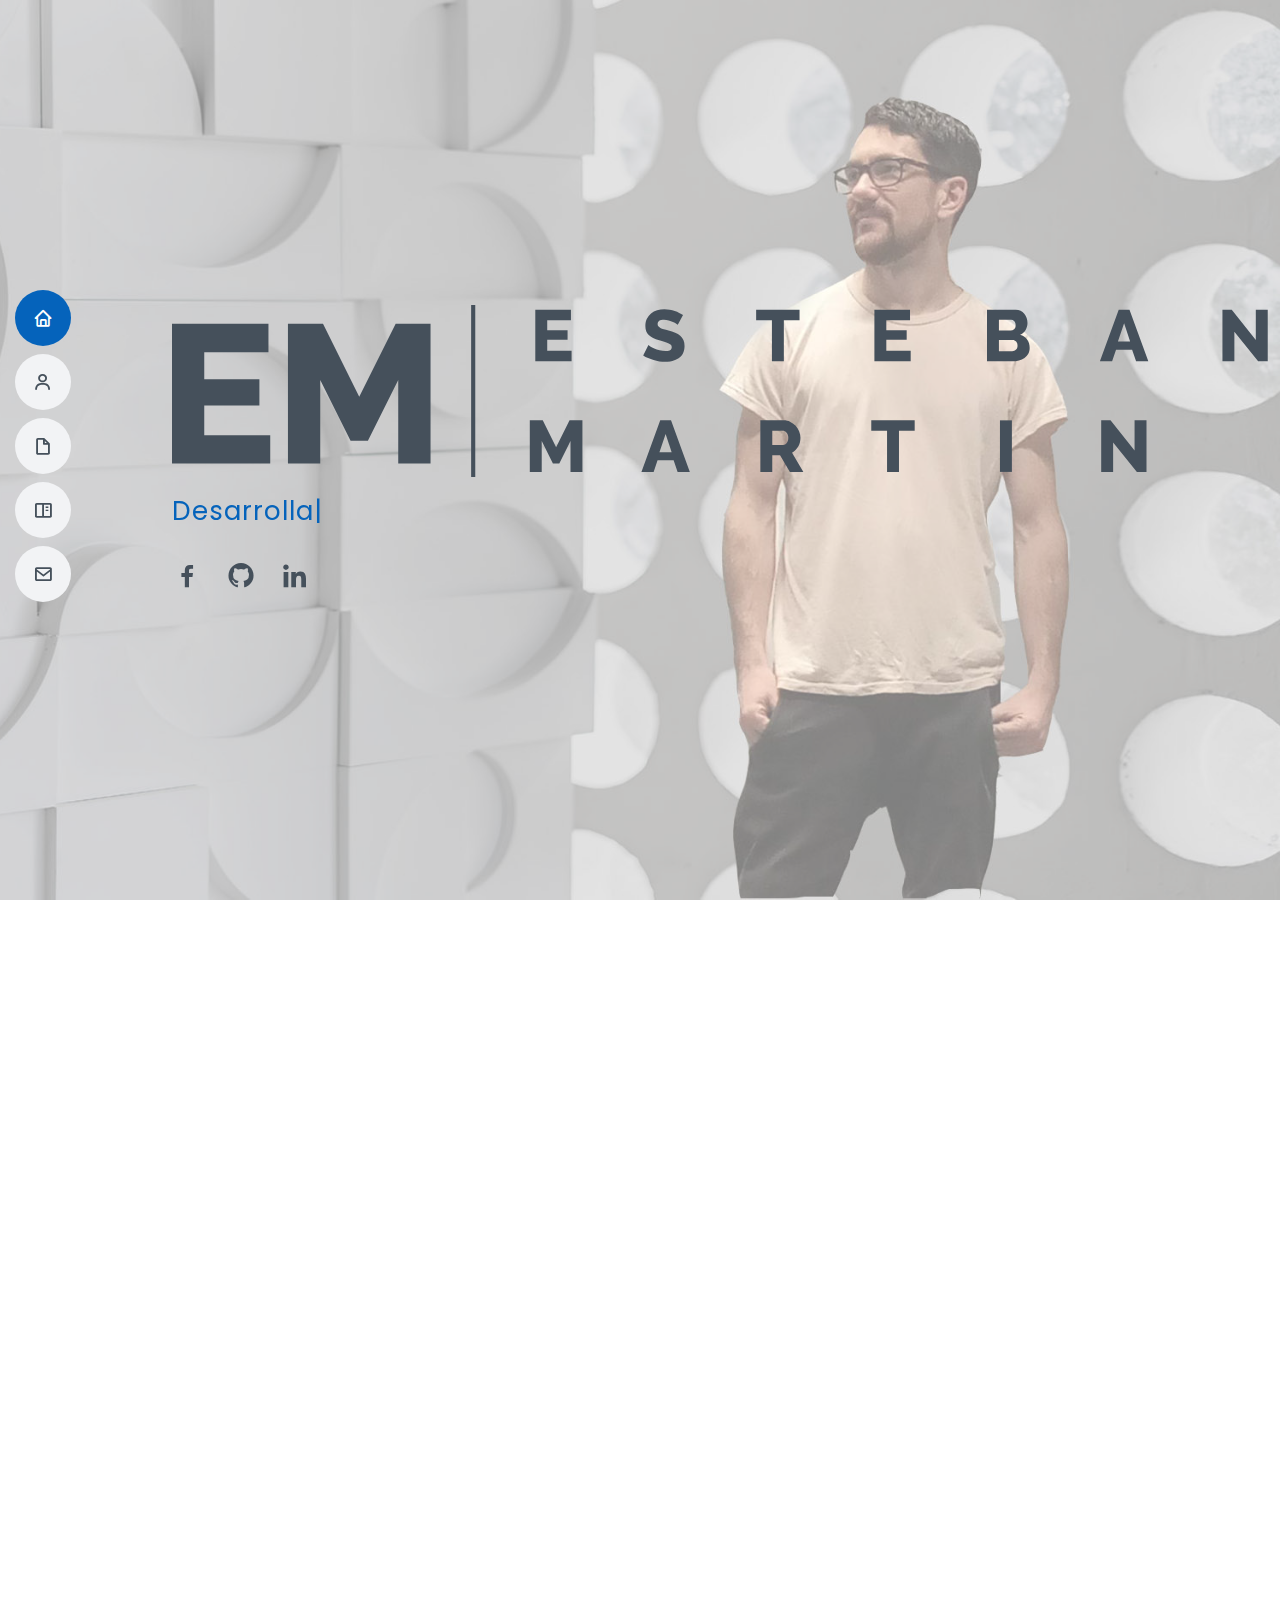
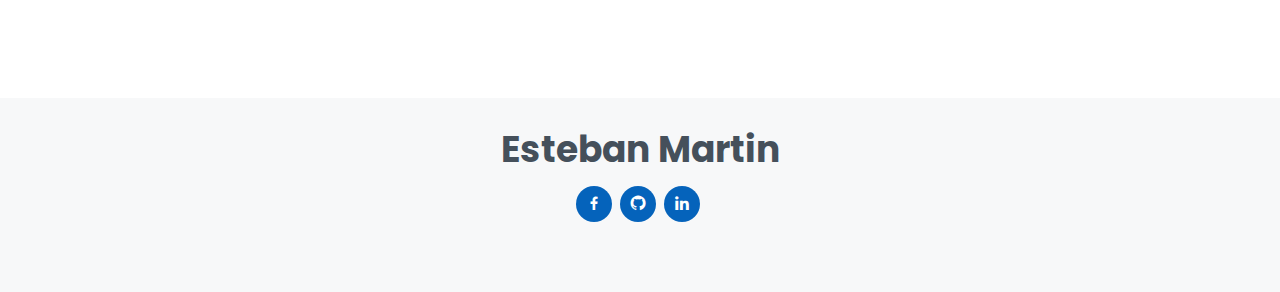
<file: index.html>
<!DOCTYPE html>
<html lang="en">

<head>
  <meta charset="utf-8">
  <meta content="width=device-width, initial-scale=1.0" name="viewport">

  <title>Esteban Martin Website</title>
  <meta content="" name="description">
  <meta content="" name="keywords">

  <!-- Favicons -->
  <link href="assets/img/favicon.png" rel="icon">
  <link href="assets/img/apple-touch-icon.png" rel="apple-touch-icon">

  <!-- Google Fonts -->
  <link href="https://fonts.googleapis.com/css?family=Open+Sans:300,300i,400,400i,600,600i,700,700i|Raleway:300,300i,400,400i,500,500i,600,600i,700,700i|Poppins:300,300i,400,400i,500,500i,600,600i,700,700i" rel="stylesheet">
  <link href="https://fonts.googleapis.com/css2?family=Roboto&display=swap" rel="stylesheet">
  <!-- Vendor CSS Files -->
  <link href="assets/vendor/aos/aos.css" rel="stylesheet">
  <link href="assets/vendor/bootstrap/css/bootstrap.min.css" rel="stylesheet">
  <link href="assets/vendor/bootstrap-icons/bootstrap-icons.css" rel="stylesheet">
  <link href="assets/vendor/boxicons/css/boxicons.min.css" rel="stylesheet">
  <link href="assets/vendor/glightbox/css/glightbox.min.css" rel="stylesheet">
  <link href="assets/vendor/swiper/swiper-bundle.min.css" rel="stylesheet">

  <!-- Template Main CSS File -->
  <link href="assets/css/style.css" rel="stylesheet">

  <!-- =======================================================
  * Template Name: MyResume - v4.6.0
  * Template URL: https://bootstrapmade.com/free-html-bootstrap-template-my-resume/
  * Author: BootstrapMade.com
  * License: https://bootstrapmade.com/license/
  ======================================================== -->
</head>

<body>

  <!-- ======= Mobile nav toggle button ======= -->
  <!-- <button type="button" class="mobile-nav-toggle d-xl-none"><i class="bi bi-list mobile-nav-toggle"></i></button> -->
  <i class="bi bi-list mobile-nav-toggle d-xl-none"></i>
  <!-- ======= Header ======= -->
  <header id="header" class="d-flex flex-column justify-content-center">

    <nav id="navbar" class="navbar nav-menu">
      <ul>
        <li><a href="#hero" class="nav-link scrollto active"><i class="bx bx-home"></i> <span>Home</span></a></li>
        <li><a href="#about" class="nav-link scrollto"><i class="bx bx-user"></i> <span>About</span></a></li>
        <li><a href="#resume" class="nav-link scrollto"><i class="bx bx-file-blank"></i> <span>Resume</span></a></li>
        <li><a href="#portfolio" class="nav-link scrollto"><i class="bx bx-book-content"></i> <span>Portfolio</span></a></li>
        <li><a href="#contact" class="nav-link scrollto"><i class="bx bx-envelope"></i> <span>Contact</span></a></li>
      </ul>
    </nav><!-- .nav-menu -->

  </header><!-- End Header -->

  <!-- ======= Hero Section ======= -->
  <section id="hero" class="d-flex flex-column justify-content-center">
    <div class="container" data-aos="zoom-in" data-aos-delay="100">
      <!--<h1 id="logo">Esteban Martin</h1>-->
      <div id="logo">
        <img id="logo" src="assets/img/EM-LOGO.svg" alt="">
      </div>
      <p><span class="typed" data-typed-items="Desarrollador Front-end, Realizador audiovisual, Técnico electrónico, Productor musical"></span></p>
      <div class="social-links">
        <a href="https://www.facebook.com/esteban.martin1/" class="facebook" target="_blank"><i class="bx bxl-facebook"></i></a>
        <a href="https://www.github.com/zCodeLAT" class="instagram" target="_blank"><i class="bx bxl-github"></i></a>
        <a href="https://www.linkedin.com/in/esteban-martin7/" class="linkedin" target="_blank"><i class="bx bxl-linkedin"></i></a>
      </div>
    </div>
  </section><!-- End Hero -->

  <main id="main">

    <!-- ======= About Section ======= -->
    <section id="about" class="about">
      <div class="container" data-aos="fade-up">

        <div class="section-title">
          <h2>About</h2>
          <p>Hola! Soy Esteban Martin, técnico electrónico, realizador audiovisual y actualmente desarrollador front-end en formación.
            Me gusta mucho estudiar y trabajar en equipo, desarrollar nuevas habilidades y estar actualizado con los lanzamientos de nuevas tecnologías digitales.</p>
        </div>

        <div class="row">
          <div class="col-lg-4" id="img-profile">
            <img src="assets/img/ig_capture.png" class="img-fluid" alt="">
          </div>
          <div class="col-lg-8 pt-4 pt-lg-0 content">
            <h3>Front-End Web Developer.</h3>
            <p class="fst-italic">
              Actualmente buscando mi primer experiencia formal como Developer.
            </p>
            <div id="skills" class="skills">
              <div data-aos="fade-up">
                <h3>Skills</h3>
                <div class="row skills-content">
            
                  <div class="col-lg-6">
            
                    <div class="progress">
                      <span class="skill">HTML</span>
                      <div class="progress-bar-wrap">
                        <div class="progress-bar" role="progressbar" aria-valuenow="100" aria-valuemin="0" aria-valuemax="100"></div>
                      </div>
                    </div>
            
                    <div class="progress">
                      <span class="skill">CSS</span>
                      <div class="progress-bar-wrap">
                        <div class="progress-bar" role="progressbar" aria-valuenow="80" aria-valuemin="0" aria-valuemax="100"></div>
                      </div>
                    </div>
            
                    <div class="progress">
                      <span class="skill">JavaScript</span>
                      <div class="progress-bar-wrap">
                        <div class="progress-bar" role="progressbar" aria-valuenow="50" aria-valuemin="0" aria-valuemax="100"></div>
                      </div>
                    </div>
                    <div class="progress">
                      <span class="skill">Arduino</span>
                      <div class="progress-bar-wrap">
                        <div class="progress-bar" role="progressbar" aria-valuenow="90" aria-valuemin="0" aria-valuemax="100"></div>
                      </div>
                    </div>
                  </div>
            
                  <div class="col-lg-6">
            
                    <div class="progress">
                      <span class="skill">React.js</span>
                      <div class="progress-bar-wrap">
                        <div class="progress-bar" role="progressbar" aria-valuenow="40" aria-valuemin="0" aria-valuemax="100"></div>
                      </div>
                    </div>
            
                    <div class="progress">
                      <span class="skill">JAVA</span>
                      <div class="progress-bar-wrap">
                        <div class="progress-bar" role="progressbar" aria-valuenow="20" aria-valuemin="0" aria-valuemax="100"></div>
                      </div>
                    </div>
            
                    <div class="progress">
                      <span class="skill">C++</span>
                      <div class="progress-bar-wrap">
                        <div class="progress-bar" role="progressbar" aria-valuenow="10" aria-valuemin="0" aria-valuemax="100"></div>
                      </div>
                    </div>
                    
                    <div class="progress">
                      <span class="skill">Photoshop</span>
                      <div class="progress-bar-wrap">
                        <div class="progress-bar" role="progressbar" aria-valuenow="90" aria-valuemin="0" aria-valuemax="100"></div>
                      </div>
                    </div>
                  </div>
                </div>
              </div>
            </div><!-- End Skills Section -->
          </div>
        </div>

      </div>
    </section><!-- End About Section -->

    <!-- ======= Resume Section ======= -->
    <section id="resume" class="resume">
      <div class="container" data-aos="fade-up">

        <div class="section-title">
          <h2>Resume</h2>
        </div>

        <div class="row">
          <div class="col-lg-6">            
            <div class="resume-item">
              <h4>Desarrollo web Front-End</h4>
              <h5>2019 - Actualidad</h5>
              <p><em>Autodidacta</em></p>
              <p>Especialización en Front-End a traves de cursos Codecademy, FreeCodeCamp y guias tutoriales de FatzWeb, SoyDalto, entre otras fuentes.</p>
            </div>
            <div class="resume-item">
              <h4>Programación de software</h4>
              <h5>2018 - 2019</h5>
              <p><em>Programa Codo-a-codo GCBA</em></p>
              <p>Curso de programación abordando principalmente Poo, JAVA y SQL.</p>
            </div>
            
          </div>
          <div class="col-lg-6">
            <div class="resume-item">
              <h4>Licenciatura en Artes Electrónicas</h4>
              <h5>2018 - 2021</h5>
              <p><em>Universidad Nacional de Tres de Febrero</em></p>
              <p>Abordaje multidisciplinario de producción artística con medios tecnológicos.</p>
            </div>
            <div class="resume-item">
              <h4>Realizador Audiovisual</h4>
              <h5>2012 - 2018</h5>
              <p><em>Universidad Nacional de Tres de Febrero</em></p>
              <p>Contenidos: Edición audiovisual, tecnología hipermedial (Web), programación de interfaces (Arduino, Processing), electrónica, mecatrónica.</p>
            </div>
          </div>  
        </div>

      </div>
    </section><!-- End Resume Section -->

<!-- ======= Skills Section ======= -->


    <!-- ======= Portfolio Section ======= -->
    <section id="portfolio" class="portfolio section-bg">
      <div class="container" data-aos="fade-up">

        <div class="section-title">
          <h2>Portfolio</h2>
        </div>
       
        <div class="row portfolio-container" data-aos="fade-up" data-aos-delay="200">

          <div class="col-lg-4 col-md-6 portfolio-item filter-app">
            <div class="portfolio-wrap">
              <img src="assets/img/portfolio/mynoteapp.png" class="img-fluid" alt="">
              <div class="portfolio-info">
                <h4>Firebase Notes</h4>
                <p>React.js & Firebase implementation.</p>
                <div class="portfolio-links">
                  <a href="assets/img/portfolio/mynoteapp.png" data-gallery="portfolioGallery" class="portfolio-lightbox" title="Firebase Notes"><i class="bx bx-plus"></i></a>
                  <a href="https://my-note-app-seven.vercel.app/" data-glightbox="type: external" title="Portfolio Details" target="_blank"><i class="bx bx-windows"></i></a>
                </div>
              </div>
            </div>
          </div>

          <div class="col-lg-4 col-md-6 portfolio-item filter-app">
            <div class="portfolio-wrap">
              <img src="assets/img/portfolio/Captura_index.png" class="img-fluid" alt="">
              <div class="portfolio-info">
                <h4>LinksKeep App</h4>
                <p>Loguea usuarios y guarda links en SQL db</p>
                <div class="portfolio-links">
                  <a href="assets/img/portfolio/Captura_index.png" data-gallery="portfolioGallery" class="portfolio-lightbox" title="LinksKeep App"><i class="bx bx-plus"></i></a>
                  <a href="https://linkskeep-app.herokuapp.com/" data-glightbox="type: external" title="Portfolio Details" target="_blank"><i class="bx bx-windows"></i></a>
                </div>
              </div>
            </div>
          </div>

           <div class="col-lg-4 col-md-6 portfolio-item filter-card">
            <div class="portfolio-wrap">
              <img src="assets/img/portfolio/mongoapp_capture.png" class="img-fluid" alt="">
              <div class="portfolio-info">
                <h4>myimagestorage</h4>
                <p>Upload, read, delete images and data from MongoDB.</p>
                <div class="portfolio-links">
                  <a href="assets/img/portfolio/mongoapp_capture.png" data-gallery="portfolioGallery" class="portfolio-lightbox" title="myimagestorage"><i class="bx bx-plus"></i></a>
                  <a href="portfolio-details.html" class="portfolio-details-lightbox" data-glightbox="type: external" title="Portfolio Details" target="_blank"><i class="bx bx-windows"></i></a>
                </div>
              </div>
            </div>
          </div>
          
          <div class="col-lg-4 col-md-6 portfolio-item filter-web">
            <div class="portfolio-wrap">
              <img src="assets/img/portfolio/CG-screenshot.png" class="img-fluid" alt="">
              <div class="portfolio-info">
                <h4>CoinGecko Crypto Data</h4>
                <p>Toma datos del mercado cripto con React.js y CoinGecko API</p>
                <div class="portfolio-links">
                  <a href="assets/img/portfolio/CG-screenshot.png" data-gallery="portfolioGallery" class="portfolio-lightbox" title="CoinGecko Crypto Data"><i class="bx bx-plus"></i></a>
                  <a href="https://cg-cryptodata.vercel.app/" data-glightbox="type: external" title="Portfolio Details" target="_blank"><i class="bx bx-windows"></i></a>
                </div>
              </div>
            </div>
          </div>

          <div class="col-lg-4 col-md-6 portfolio-item filter-app">
            <div class="portfolio-wrap">
              <img src="assets/img/portfolio/Captura_EMShop.png" class="img-fluid" alt="">
              <div class="portfolio-info">
                <h4>EMShop Admin</h4>
                <p>React.js, MUI, Firebase shop admin. In progress.</p>
                <div class="portfolio-links">
                  <a href="assets/img/portfolio/Captura_EMShop.png" data-gallery="portfolioGallery" class="portfolio-lightbox" title="EMShop Admin"><i class="bx bx-plus"></i></a>
                  <a href="https://emstore-admin.herokuapp.com/productos" data-glightbox="type: external" title="Portfolio Details" target="_blank"><i class="bx bx-windows"></i></a>
                </div>
              </div>
            </div>
          </div>

          <div class="col-lg-4 col-md-6 portfolio-item filter-web">
            <div class="portfolio-wrap">
              <img src="assets/img/portfolio/dossier_mini.png" class="img-fluid" alt="">
              <div class="portfolio-info">
                <h4>Dossier Artístico</h4>
                <p>Historia, Producciónes, trabajos y experimentos.</p>
                <div class="portfolio-links">
                  <a href="assets/img/portfolio/dossier_mini.png" data-gallery="portfolioGallery" class="portfolio-lightbox" title="Artist Dossier"><i class="bx bx-plus"></i></a>
                  <a href="assets/pdf/Martin_Esteban_dossier (updated).pdf" data-glightbox="type: external" title="Portfolio Details" target="_blank"><i class="bx bx-windows"></i></a>
                </div>
              </div>
            </div>
          </div>

          <!--Agregar más items aqui-->

        </div>

      </div>
    </section><!-- End Portfolio Section -->

    <!-- ======= Contact Section ======= -->
    <section id="contact" class="contact">
      <div class="container" data-aos="fade-up">

        <div class="section-title">
          <h2>Contact</h2>
        </div>
        <div class="row mt-1">

          <div class="col-lg-4">
            <div class="info">
              <div class="address">
                <i class="bi bi-geo-alt"></i>
                <h4>Ubicación:</h4>
                <p>Quilmes, Buenos Aires, Argentina</p>
              </div>

              <div class="email">
                <a href = "mailto: esteban.martin7@gmail.com"><i class="bi bi-envelope"></i></a>               
                <h4>Email:</h4>
                <p>esteban.martin7@gmail.com</p>
              </div>

              <div class="phone">
                <a href="tel:+01154918391"><i class="bi bi-phone"></i></a>
                <h4>WhatsApp:</h4>
                <p>011 54918391</p>
              </div>

            </div>

          </div>

          <div class="col-lg-8 mt-5 mt-lg-0">

            <form action="forms/contact.php" method="post" role="form" class="php-email-form">
              <div class="row">
                <div class="col-md-6 form-group">
                  <input type="text" name="name" class="form-control" id="name" placeholder="Nombre" required>
                </div>
                <div class="col-md-6 form-group mt-3 mt-md-0">
                  <input type="email" class="form-control" name="email" id="email" placeholder="Email" required>
                </div>
              </div>
              <div class="form-group mt-3">
                <input type="text" class="form-control" name="subject" id="subject" placeholder="Asunto" required>
              </div>
              <div class="form-group mt-3">
                <textarea class="form-control" name="message" rows="5" placeholder="Mensaje" required></textarea>
              </div>
              <div class="my-3">
                <div class="loading">Loading</div>
                <div class="error-message"></div>
                <div class="sent-message">Your message has been sent. Thank you!</div>
              </div>
              <div class="text-center"><button type="submit">Enviar</button></div>
            </form>

          </div>

        </div>

      </div>
    </section><!-- End Contact Section -->

  </main><!-- End #main -->

  <!-- ======= Footer ======= -->
  <footer id="footer">
    <div class="container">
      <h3>Esteban Martin</h3>
      <div class="social-links">
        <a href="https://www.facebook.com/esteban.martin1/" class="facebook" target="_blank"><i class="bx bxl-facebook"></i></a>
        <a href="https://www.github.com/zCodeLAT" class="instagram" target="_blank"><i class="bx bxl-github"></i></a>
        <a href="https://www.linkedin.com/in/esteban-martin7/" class="linkedin" target="_blank"><i class="bx bxl-linkedin"></i></a>
      </div>
    </div>
  </footer><!-- End Footer -->

  <div id="preloader"></div>
  <a href="#" class="back-to-top d-flex align-items-center justify-content-center"><i class="bi bi-arrow-up-short"></i></a>

  <!-- Vendor JS Files -->
  <script src="assets/vendor/aos/aos.js"></script>
  <script src="assets/vendor/bootstrap/js/bootstrap.bundle.min.js"></script>
  <script src="assets/vendor/glightbox/js/glightbox.min.js"></script>
  <script src="assets/vendor/isotope-layout/isotope.pkgd.min.js"></script>
  <script src="assets/vendor/php-email-form/validate.js"></script>
  <script src="assets/vendor/purecounter/purecounter.js"></script>
  <script src="assets/vendor/swiper/swiper-bundle.min.js"></script>
  <script src="assets/vendor/typed.js/typed.min.js"></script>
  <script src="assets/vendor/waypoints/noframework.waypoints.js"></script>

  <!-- Template Main JS File -->
  <script src="assets/js/main.js"></script>

</body>

</html>
</file>
<file: assets/css/style.css>
/**
* Template Name: MyResume - v4.6.0
* Template URL: https://bootstrapmade.com/free-html-bootstrap-template-my-resume/
* Author: BootstrapMade.com
* License: https://bootstrapmade.com/license/
*/

/*--------------------------------------------------------------
# General
--------------------------------------------------------------*/
body {
  font-family: "Open Sans", sans-serif;
  color: #272829; 
}

#logo {
  font-family: "Roboto", sans-serif;
}

a {
  color: #0563bb;
  text-decoration: none;
}

a:hover {
  color: #067ded;
  text-decoration: none;
}

h1, h2, h3, h4, h5, h6 {
  font-family: "Raleway", sans-serif;
}

/*--------------------------------------------------------------
# Back to top button
--------------------------------------------------------------*/
.back-to-top {
  position: fixed;
  visibility: hidden;
  opacity: 0;
  right: 15px;
  bottom: 15px;
  z-index: 996;
  background: #0563bb;
  width: 40px;
  height: 40px;
  border-radius: 50px;
  transition: all 0.4s;
}
.back-to-top i {
  font-size: 28px;
  color: #fff;
  line-height: 0;
}
.back-to-top:hover {
  background: #0678e3;
  color: #fff;
}
.back-to-top.active {
  visibility: visible;
  opacity: 1;
}

/*--------------------------------------------------------------
# Preloader
--------------------------------------------------------------*/
#preloader {
  position: fixed;
  top: 0;
  left: 0;
  right: 0;
  bottom: 0;
  z-index: 9999;
  overflow: hidden;
  background: #fff;
}

#preloader:before {
  content: "";
  position: fixed;
  top: calc(50% - 30px);
  left: calc(50% - 30px);
  border: 6px solid #0563bb;
  border-top-color: #fff;
  border-bottom-color: #fff;
  border-radius: 50%;
  width: 60px;
  height: 60px;
  -webkit-animation: animate-preloader 1s linear infinite;
  animation: animate-preloader 1s linear infinite;
}

@-webkit-keyframes animate-preloader {
  0% {
    transform: rotate(0deg);
  }
  100% {
    transform: rotate(360deg);
  }
}

@keyframes animate-preloader {
  0% {
    transform: rotate(0deg);
  }
  100% {
    transform: rotate(360deg);
  }
}
/*--------------------------------------------------------------
# Disable aos animation delay on mobile devices
--------------------------------------------------------------*/
@media screen and (max-width: 768px) {
  [data-aos-delay] {
    transition-delay: 0 !important;
  }
}
/*--------------------------------------------------------------
# Header
--------------------------------------------------------------*/
#header {
  position: fixed;
  top: 0;
  left: 0;
  bottom: 0;
  z-index: 9997;
  transition: all 0.5s;
  padding: 15px;
  overflow-y: auto;
}
@media (max-width: 992px) {
  #header {
    width: 300px;
    background: #fff;
    border-right: 1px solid #e6e9ec;
    left: -300px;
  }
}

@media (min-width: 992px) {
  #main {
    margin-left: 100px;
  }
}
/*--------------------------------------------------------------
# Navigation Menu
--------------------------------------------------------------*/
/**
* Desktop Navigation 
*/
.nav-menu {
  padding: 0;
  display: block;
}
.nav-menu * {
  margin: 0;
  padding: 0;
  list-style: none;
}
.nav-menu > ul > li {
  position: relative;
  white-space: nowrap;
}
.nav-menu a, .nav-menu a:focus {
  display: flex;
  align-items: center;
  color: #45505b;
  padding: 10px 18px;
  margin-bottom: 8px;
  transition: 0.3s;
  font-size: 15px;
  border-radius: 50px;
  background: #f2f3f5;
  height: 56px;
  width: 100%;
  overflow: hidden;
  transition: 0.3s;
}
.nav-menu a i, .nav-menu a:focus i {
  font-size: 20px;
}
.nav-menu a span, .nav-menu a:focus span {
  padding: 0 5px 0 7px;
  color: #45505b;
}
@media (min-width: 992px) {
  .nav-menu a, .nav-menu a:focus {
    width: 56px;
  }
  .nav-menu a span, .nav-menu a:focus span {
    display: none;
    color: #fff;
  }
}
.nav-menu a:hover, .nav-menu .active, .nav-menu .active:focus, .nav-menu li:hover > a {
  color: #fff;
  background: #0563bb;
}
.nav-menu a:hover span, .nav-menu .active span, .nav-menu .active:focus span, .nav-menu li:hover > a span {
  color: #fff;
}
.nav-menu a:hover, .nav-menu li:hover > a {
  width: 100%;
  color: #fff;
}
.nav-menu a:hover span, .nav-menu li:hover > a span {
  display: block;
}

/**
* Mobile Navigation 
*/
.mobile-nav-toggle {
  position: fixed;
  right: 10px;
  top: 10px;
  z-index: 9998;
  border: 0;
  background: none;
  font-size: 55px;
  transition: all 0.4s;
  outline: none !important;
  line-height: 0;
  cursor: pointer;
  border-radius: 50px;
  padding: 5px;
}
.mobile-nav-toggle i {
  color: #45505b;
}

.mobile-nav-active {
  overflow: hidden;
}
.mobile-nav-active #header {
  left: 0;
}
.mobile-nav-active .mobile-nav-toggle {
  color: #fff;
  background-color: #0563bb;
}
@media (min-width: 992px) {
  .mobile-nav-toggle {
    display: none;
  }
}


/*--------------------------------------------------------------
# Hero Section
--------------------------------------------------------------*/
#hero {
  width: 100%;
  height: 100vh;
  background: url("../img/hero-bg_4.jpg") top right no-repeat;
  background-size: cover;
  background-attachment: fixed;
  position: relative;
  visibility: visible;
}
@media (min-width: 992px) {
  #hero {
    padding-left: 160px;
  }
}
#hero:before {
  content: "";
  background: rgba(255, 255, 255, 0.5 );
  position: absolute;
  bottom: 0;
  top: 0;
  left: 0;
  right: 0;
}
#hero h1 {
  margin: 0;
  font-size: 64px;
  font-weight: 700;
  line-height: 56px;
  color: #45505b;
}
#hero p {
  color: #45505b;
  margin: 15px 0 0 0;
  font-size: 26px;
  font-family: "Poppins", sans-serif;
}
#hero p span {
  color: #0563bb;
  letter-spacing: 1px;
}
#hero .social-links {
  margin-top: 30px;
}
#hero .social-links a {
  font-size: 30px;
  display: inline-block;
  color: #45505b;
  line-height: 1;
  margin-right: 20px;
  transition: 0.3s;
}
#hero .social-links a:hover {
  color: #0563bb;
}
@media (max-width: 992px) {

  #hero {
    text-align: center;
    background-position: 80% 20%;
  }
  #hero h1 {
    font-size: 32px;
    line-height: 36px;
  }
  #hero p {
    margin-top: 10px;
    font-size: 20px;
    line-height: 24px;
  }
}

/*--------------------------------------------------------------
# Sections General
--------------------------------------------------------------*/
section {
  padding: 40px 0;
  overflow: hidden;
}

.section-title {
  text-align: center;
  padding-bottom: 30px;
}
.section-title h2 {
  font-size: 32px;
  font-weight: bold;
  text-transform: uppercase;
  margin-bottom: 20px;
  padding-bottom: 20px;
  position: relative;
  color: #45505b;
}
.section-title h2::before {
  content: "";
  position: absolute;
  display: block;
  width: 120px;
  height: 1px;
  background: #ddd;
  bottom: 1px;
  left: calc(50% - 60px);
}
.section-title h2::after {
  content: "";
  position: absolute;
  display: block;
  width: 40px;
  height: 3px;
  background: #0563bb;
  bottom: 0;
  left: calc(50% - 20px);
}
.section-title p {
  margin-bottom: 0;
}

/*--------------------------------------------------------------
# About
--------------------------------------------------------------*/

.about img {
  border-radius: 250px;
}



@media (min-width: 992px) {
  #img-profile  {
    padding-left: 50px;
    width: 281px;
  }
}
@media (max-width: 992px) {
  #img-profile  {
    display: block;
    margin-left: auto;
    margin-right: auto;
    width: 281px;
    
  }
}

.about .content h3 {
  font-weight: 700;
  font-size: 26px;
  color: #728394;
}
.about .content ul {
  list-style: none;
  padding: 0;
}
.about .content ul li {
  margin-bottom: 20px;
  display: flex;
  align-items: center;
}
.about .content ul strong {
  margin-right: 10px;
}
.about .content ul i {
  font-size: 16px;
  margin-right: 5px;
  color: #0563bb;
  line-height: 0;
}
.about .content p:last-child {
  margin-bottom: 0;
}

/*--------------------------------------------------------------
# Facts
--------------------------------------------------------------*/
.facts .count-box {
  padding: 30px 30px 25px 30px;
  margin-top: 30px;
  width: 100%;
  position: relative;
  text-align: center;
  background: #fff;
}
.facts .count-box i {
  position: absolute;
  top: -25px;
  left: 50%;
  transform: translateX(-50%);
  font-size: 24px;
  background: #0563bb;
  color: #fff;
  border-radius: 50px;
  display: inline-flex;
  align-items: center;
  justify-content: center;
  width: 48px;
  height: 48px;
}
.facts .count-box span {
  font-size: 36px;
  display: block;
  font-weight: 600;
  color: #011426;
}
.facts .count-box p {
  padding: 0;
  margin: 0;
  font-family: "Raleway", sans-serif;
  font-size: 14px;
}

/*--------------------------------------------------------------
# Akills
--------------------------------------------------------------*/
.skills .progress {
  height: 60px;
  display: block;
  background: none;
  border-radius: 0;
}
.skills .progress .skill {
  padding: 10px 0;
  margin: 0;
  text-transform: uppercase;
  display: block;
  font-weight: 600;
  font-family: "Poppins", sans-serif;
  color: #45505b;
}
.skills .progress .skill .val {
  float: right;
  font-style: normal;
}
.skills .progress-bar-wrap {
  background: #f2f3f5;
}
.skills .progress-bar {
  width: 1px;
  height: 10px;
  transition: 0.9s;
  background-color: #0563bb;
}

/*--------------------------------------------------------------
# Resume
--------------------------------------------------------------*/
.resume .resume-title {
  font-size: 26px;
  font-weight: 700;
  margin-top: 20px;
  margin-bottom: 20px;
  color: #45505b;
}
.resume .resume-item {
  padding: 0 0 20px 20px;
  margin-top: -2px;
  border-left: 2px solid #0563bb;
  position: relative;
}
.resume .resume-item h4 {
  line-height: 18px;
  font-size: 18px;
  font-weight: 600;
  text-transform: uppercase;
  font-family: "Poppins", sans-serif;
  color: #0563bb;
  margin-bottom: 10px;
}
.resume .resume-item h5 {
  font-size: 16px;
  background: #f7f8f9;
  padding: 5px 15px;
  display: inline-block;
  font-weight: 600;
  margin-bottom: 10px;
}
.resume .resume-item ul {
  padding-left: 20px;
}
.resume .resume-item ul li {
  padding-bottom: 10px;
}
.resume .resume-item:last-child {
  padding-bottom: 0;
}
.resume .resume-item::before {
  content: "";
  position: absolute;
  width: 16px;
  height: 16px;
  border-radius: 50px;
  left: -9px;
  top: 0;
  background: #fff;
  border: 2px solid #0563bb;
}

/*--------------------------------------------------------------
# Portfolio
--------------------------------------------------------------*/
.portfolio .portfolio-item {
  margin-bottom: 30px;
}
.portfolio #portfolio-flters {
  padding: 0;
  margin: 0 auto 25px auto;
  list-style: none;
  text-align: center;
  background: #fff;

  padding: 2px 15px;
}
.portfolio #portfolio-flters li {
  cursor: pointer;
  display: inline-block;
  padding: 10px 15px;
  font-size: 14px;
  font-weight: 600;
  line-height: 1;
  text-transform: uppercase;
  color: #272829;
  margin-bottom: 5px;
  transition: all 0.3s ease-in-out;
}
.portfolio #portfolio-flters li:hover, .portfolio #portfolio-flters li.filter-active {
  color: #0563bb;
}
.portfolio #portfolio-flters li:last-child {
  margin-right: 0;
}
.portfolio .portfolio-wrap {
  transition: 0.3s;
  position: relative;
  overflow: hidden;
  z-index: 1;
  background: rgba(69, 80, 91, 0.8);
}
.portfolio .portfolio-wrap::before {
  content: "";
  background: rgba(255, 255, 255, 0.7);
  position: absolute;
  left: 30px;
  right: 30px;
  top: 30px;
  bottom: 30px;
  transition: all ease-in-out 0.3s;
  z-index: 2;
  opacity: 0;
}
.portfolio .portfolio-wrap .portfolio-info {
  opacity: 0;
  position: absolute;
  top: 0;
  left: 0;
  right: 0;
  bottom: 0;
  text-align: center;
  z-index: 3;
  transition: all ease-in-out 0.3s;
  display: flex;
  flex-direction: column;
  justify-content: center;
  align-items: center;
}
.portfolio .portfolio-wrap .portfolio-info::before {
  display: block;
  content: "";
  width: 48px;
  height: 48px;
  position: absolute;
  top: 35px;
  left: 35px;
  border-top: 3px solid #d7dce1;
  border-left: 3px solid #d7dce1;
  transition: all 0.5s ease 0s;
  z-index: 9994;
}
.portfolio .portfolio-wrap .portfolio-info::after {
  display: block;
  content: "";
  width: 48px;
  height: 48px;
  position: absolute;
  bottom: 35px;
  right: 35px;
  border-bottom: 3px solid #d7dce1;
  border-right: 3px solid #d7dce1;
  transition: all 0.5s ease 0s;
  z-index: 9994;
}
.portfolio .portfolio-wrap .portfolio-info h4 {
  font-size: 20px;
  color: #45505b;
  font-weight: 600;
}
.portfolio .portfolio-wrap .portfolio-info p {
  color: #45505b;
  font-size: 14px;
  text-transform: uppercase;
  padding: 0;
  margin: 0;
}
.portfolio .portfolio-wrap .portfolio-links {
  text-align: center;
  z-index: 4;
}
.portfolio .portfolio-wrap .portfolio-links a {
  color: #45505b;
  margin: 0 2px;
  font-size: 28px;
  display: inline-block;
  transition: 0.3s;
}
.portfolio .portfolio-wrap .portfolio-links a:hover {
  color: #148af9;
}
.portfolio .portfolio-wrap:hover::before {
  top: 0;
  left: 0;
  right: 0;
  bottom: 0;
  opacity: 1;
}
.portfolio .portfolio-wrap:hover .portfolio-info {
  opacity: 1;
}
.portfolio .portfolio-wrap:hover .portfolio-info::before {
  top: 15px;
  left: 15px;
}
.portfolio .portfolio-wrap:hover .portfolio-info::after {
  bottom: 15px;
  right: 15px;
}

/*--------------------------------------------------------------
# Portfolio Details
--------------------------------------------------------------*/
.portfolio-details {
  padding-top: 40px;
}
.portfolio-details .portfolio-details-slider img {
  width: 100%;
}
.portfolio-details .portfolio-details-slider .swiper-pagination {
  margin-top: 20px;
  position: relative;
}
.portfolio-details .portfolio-details-slider .swiper-pagination .swiper-pagination-bullet {
  width: 12px;
  height: 12px;
  background-color: #fff;
  opacity: 1;
  border: 1px solid #0563bb;
}
.portfolio-details .portfolio-details-slider .swiper-pagination .swiper-pagination-bullet-active {
  background-color: #0563bb;
}
.portfolio-details .portfolio-info {
  padding: 30px;
  box-shadow: 0px 0 30px rgba(69, 80, 91, 0.08);
}
.portfolio-details .portfolio-info h3 {
  font-size: 22px;
  font-weight: 700;
  margin-bottom: 20px;
  padding-bottom: 20px;
  border-bottom: 1px solid #eee;
}
.portfolio-details .portfolio-info ul {
  list-style: none;
  padding: 0;
  font-size: 15px;
}
.portfolio-details .portfolio-info ul li + li {
  margin-top: 10px;
}
.portfolio-details .portfolio-description {
  padding-top: 30px;
}
.portfolio-details .portfolio-description h2 {
  font-size: 26px;
  font-weight: 700;
  margin-bottom: 20px;
}
.portfolio-details .portfolio-description p {
  padding: 0;
}

/*--------------------------------------------------------------
# Services
--------------------------------------------------------------*/
.services .icon-box {
  text-align: center;
  padding: 70px 20px 80px 20px;
  transition: all ease-in-out 0.3s;
  background: #fff;
  box-shadow: 0px 5px 90px 0px rgba(110, 123, 131, 0.05);
}
.services .icon-box .icon {
  margin: 0 auto;
  width: 100px;
  height: 100px;
  display: flex;
  align-items: center;
  justify-content: center;
  transition: ease-in-out 0.3s;
  position: relative;
}
.services .icon-box .icon i {
  font-size: 36px;
  transition: 0.5s;
  position: relative;
}
.services .icon-box .icon svg {
  position: absolute;
  top: 0;
  left: 0;
}
.services .icon-box .icon svg path {
  transition: 0.5s;
  fill: #f5f5f5;
}
.services .icon-box h4 {
  font-weight: 600;
  margin: 10px 0 15px 0;
  font-size: 22px;
}
.services .icon-box h4 a {
  color: #45505b;
  transition: ease-in-out 0.3s;
}
.services .icon-box p {
  line-height: 24px;
  font-size: 14px;
  margin-bottom: 0;
}
.services .icon-box:hover {
  border-color: #fff;
  box-shadow: 0px 0 35px 0 rgba(0, 0, 0, 0.08);
}
.services .iconbox-blue i {
  color: #47aeff;
}
.services .iconbox-blue:hover .icon i {
  color: #fff;
}
.services .iconbox-blue:hover .icon path {
  fill: #47aeff;
}
.services .iconbox-orange i {
  color: #ffa76e;
}
.services .iconbox-orange:hover .icon i {
  color: #fff;
}
.services .iconbox-orange:hover .icon path {
  fill: #ffa76e;
}
.services .iconbox-pink i {
  color: #e80368;
}
.services .iconbox-pink:hover .icon i {
  color: #fff;
}
.services .iconbox-pink:hover .icon path {
  fill: #e80368;
}
.services .iconbox-yellow i {
  color: #ffbb2c;
}
.services .iconbox-yellow:hover .icon i {
  color: #fff;
}
.services .iconbox-yellow:hover .icon path {
  fill: #ffbb2c;
}
.services .iconbox-red i {
  color: #ff5828;
}
.services .iconbox-red:hover .icon i {
  color: #fff;
}
.services .iconbox-red:hover .icon path {
  fill: #ff5828;
}
.services .iconbox-teal i {
  color: #11dbcf;
}
.services .iconbox-teal:hover .icon i {
  color: #fff;
}
.services .iconbox-teal:hover .icon path {
  fill: #11dbcf;
}

/*--------------------------------------------------------------
# Testimonials
--------------------------------------------------------------*/
.testimonials .section-header {
  margin-bottom: 40px;
}
.testimonials .testimonials-carousel, .testimonials .testimonials-slider {
  overflow: hidden;
}
.testimonials .testimonial-item {
  text-align: center;
}
.testimonials .testimonial-item .testimonial-img {
  width: 120px;
  border-radius: 50%;
  border: 4px solid #fff;
  margin: 0 auto;
}
.testimonials .testimonial-item h3 {
  font-size: 20px;
  font-weight: bold;
  margin: 10px 0 5px 0;
  color: #111;
}
.testimonials .testimonial-item h4 {
  font-size: 14px;
  color: #999;
  margin: 0 0 15px 0;
}
.testimonials .testimonial-item .quote-icon-left, .testimonials .testimonial-item .quote-icon-right {
  color: #90c8fc;
  font-size: 26px;
}
.testimonials .testimonial-item .quote-icon-left {
  display: inline-block;
  left: -5px;
  position: relative;
}
.testimonials .testimonial-item .quote-icon-right {
  display: inline-block;
  right: -5px;
  position: relative;
  top: 10px;
}
.testimonials .testimonial-item p {
  font-style: italic;
  margin: 0 auto 15px auto;
}
.testimonials .swiper-pagination {
  margin-top: 20px;
  position: relative;
}
.testimonials .swiper-pagination .swiper-pagination-bullet {
  width: 12px;
  height: 12px;
  background-color: #fff;
  opacity: 1;
  border: 1px solid #0563bb;
}
.testimonials .swiper-pagination .swiper-pagination-bullet-active {
  background-color: #0563bb;
}
@media (min-width: 992px) {
  .testimonials .testimonial-item p {
    width: 80%;
  }
}

/*--------------------------------------------------------------
# Contact
--------------------------------------------------------------*/
.contact .info {
  width: 100%;
  background: #fff;
}
.contact .info i {
  font-size: 20px;
  color: #0563bb;
  float: left;
  width: 44px;
  height: 44px;
  background: #eef7ff;
  display: flex;
  justify-content: center;
  align-items: center;
  border-radius: 50px;
  transition: all 0.3s ease-in-out;
}
.contact .info h4 {
  padding: 0 0 0 60px;
  font-size: 22px;
  font-weight: 600;
  margin-bottom: 5px;
  color: #45505b;
}
.contact .info p {
  padding: 0 0 0 60px;
  margin-bottom: 0;
  font-size: 14px;
  color: #728394;
}
.contact .info .email, .contact .info .phone {
  margin-top: 40px;
}
.contact .info .email:hover i, .contact .info .address:hover i, .contact .info .phone:hover i {
  background: #0563bb;
  color: #fff;
}
.contact .php-email-form {
  width: 100%;
  background: #fff;
}
.contact .php-email-form .form-group {
  padding-bottom: 8px;
}
.contact .php-email-form .error-message {
  display: none;
  color: #fff;
  background: #ed3c0d;
  text-align: left;
  padding: 15px;
  font-weight: 600;
}
.contact .php-email-form .error-message br + br {
  margin-top: 25px;
}
.contact .php-email-form .sent-message {
  display: none;
  color: #fff;
  background: #18d26e;
  text-align: center;
  padding: 15px;
  font-weight: 600;
}
.contact .php-email-form .loading {
  display: none;
  background: #fff;
  text-align: center;
  padding: 15px;
}
.contact .php-email-form .loading:before {
  content: "";
  display: inline-block;
  border-radius: 50%;
  width: 24px;
  height: 24px;
  margin: 0 10px -6px 0;
  border: 3px solid #18d26e;
  border-top-color: #eee;
  -webkit-animation: animate-loading 1s linear infinite;
  animation: animate-loading 1s linear infinite;
}
.contact .php-email-form input, .contact .php-email-form textarea {
  border-radius: 4px;
  box-shadow: none;
  font-size: 14px;
}
.contact .php-email-form input {
  height: 44px;
}
.contact .php-email-form textarea {
  padding: 10px 12px;
}
.contact .php-email-form button[type=submit] {
  background: #0563bb;
  border: 0;
  padding: 10px 35px;
  color: #fff;
  transition: 0.4s;
  border-radius: 50px;
}
.contact .php-email-form button[type=submit]:hover {
  background: #0678e3;
}
@-webkit-keyframes animate-loading {
  0% {
    transform: rotate(0deg);
  }
  100% {
    transform: rotate(360deg);
  }
}
@keyframes animate-loading {
  0% {
    transform: rotate(0deg);
  }
  100% {
    transform: rotate(360deg);
  }
}

/*--------------------------------------------------------------
# Footer
--------------------------------------------------------------*/
#footer {
  background: #f7f8f9;
  color: #45505b;
  font-size: 14px;
  text-align: center;
  padding: 30px 0;
}
#footer h3 {
  font-size: 36px;
  font-weight: 700;
  position: relative;
  font-family: "Poppins", sans-serif;
  padding: 0;
  margin: 0 0 15px 0;
}
#footer p {
  font-size: 15;
  font-style: italic;
  padding: 0;
  margin: 0 0 40px 0;
}
#footer .social-links {
  margin: 0 0 40px 0;
}
#footer .social-links a {
  font-size: 18px;
  display: inline-block;
  background: #0563bb;
  color: #fff;
  line-height: 1;
  padding: 8px 0;
  margin-right: 4px;
  border-radius: 50%;
  text-align: center;
  width: 36px;
  height: 36px;
  transition: 0.3s;
}
#footer .social-links a:hover {
  background: #0678e3;
  color: #fff;
  text-decoration: none;
}
#footer .copyright {
  margin: 0 0 5px 0;
}
#footer .credits {
  font-size: 13px;
}
</file>
